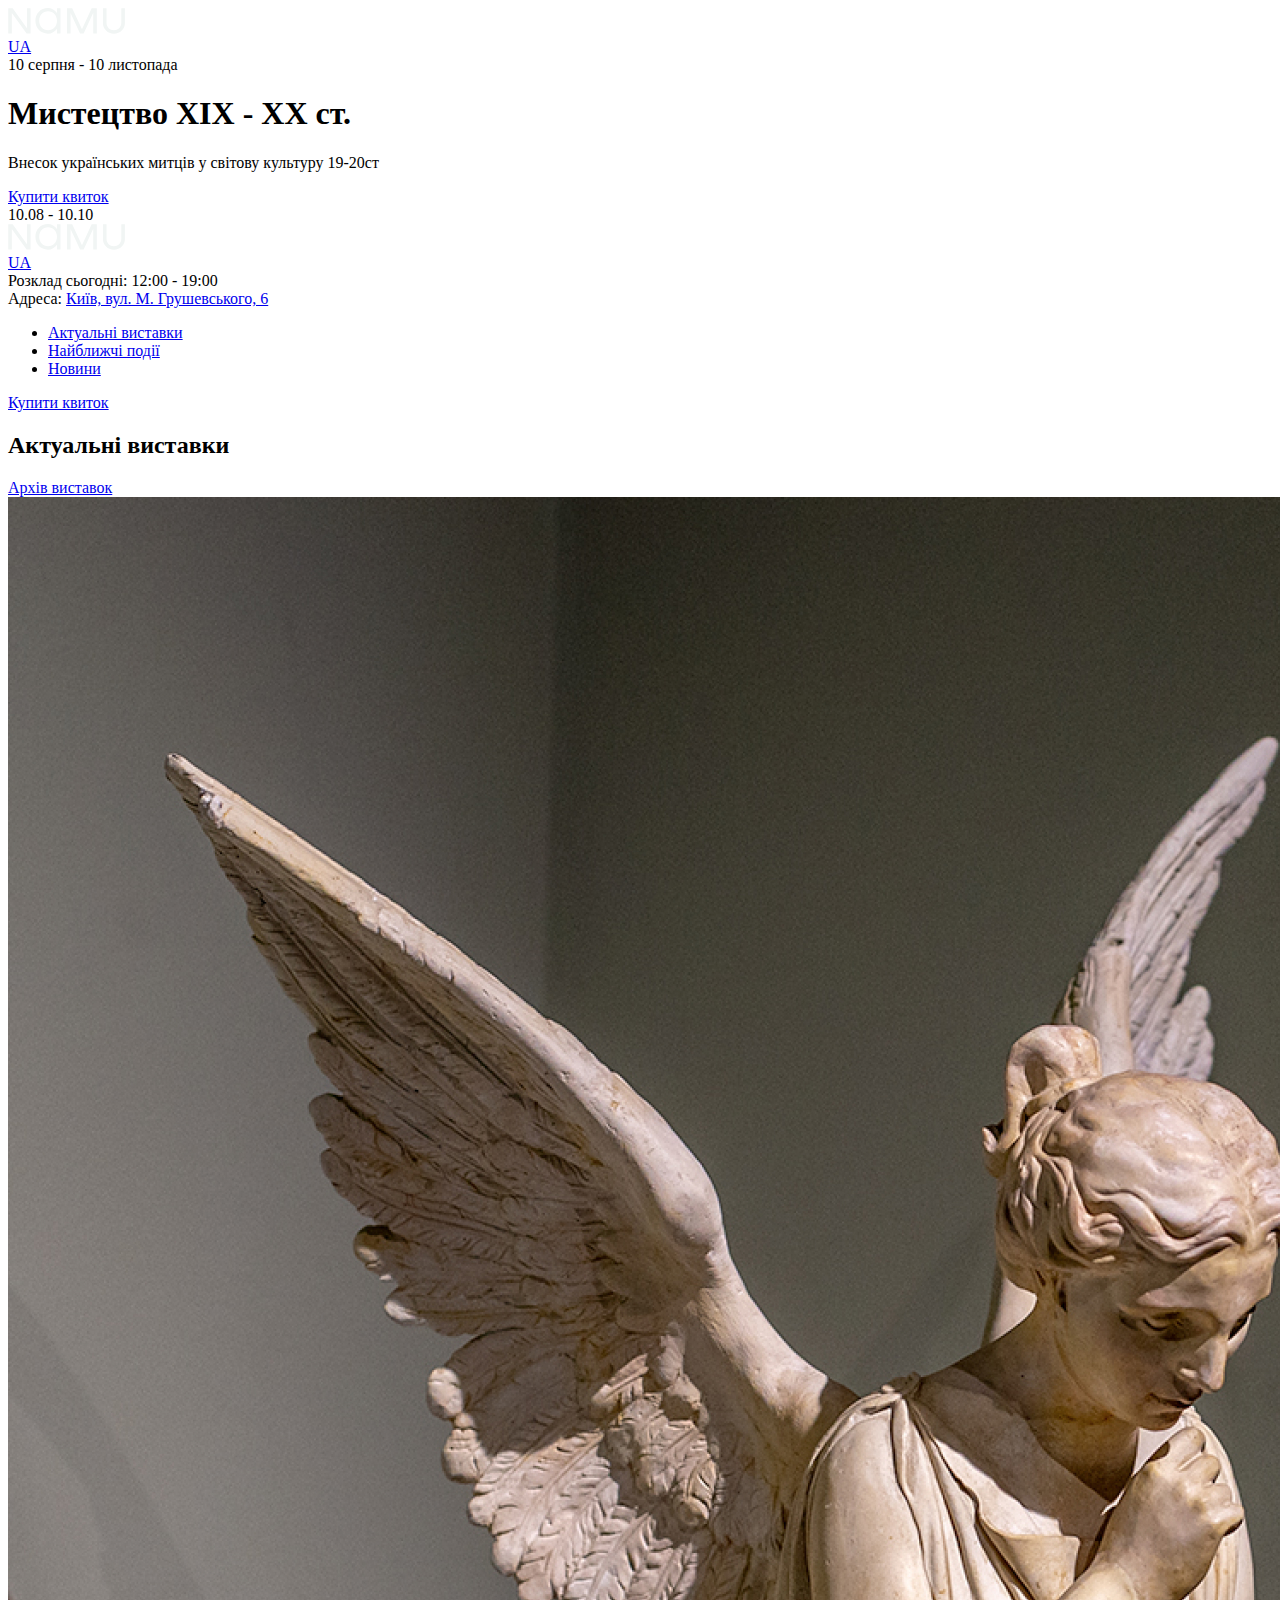
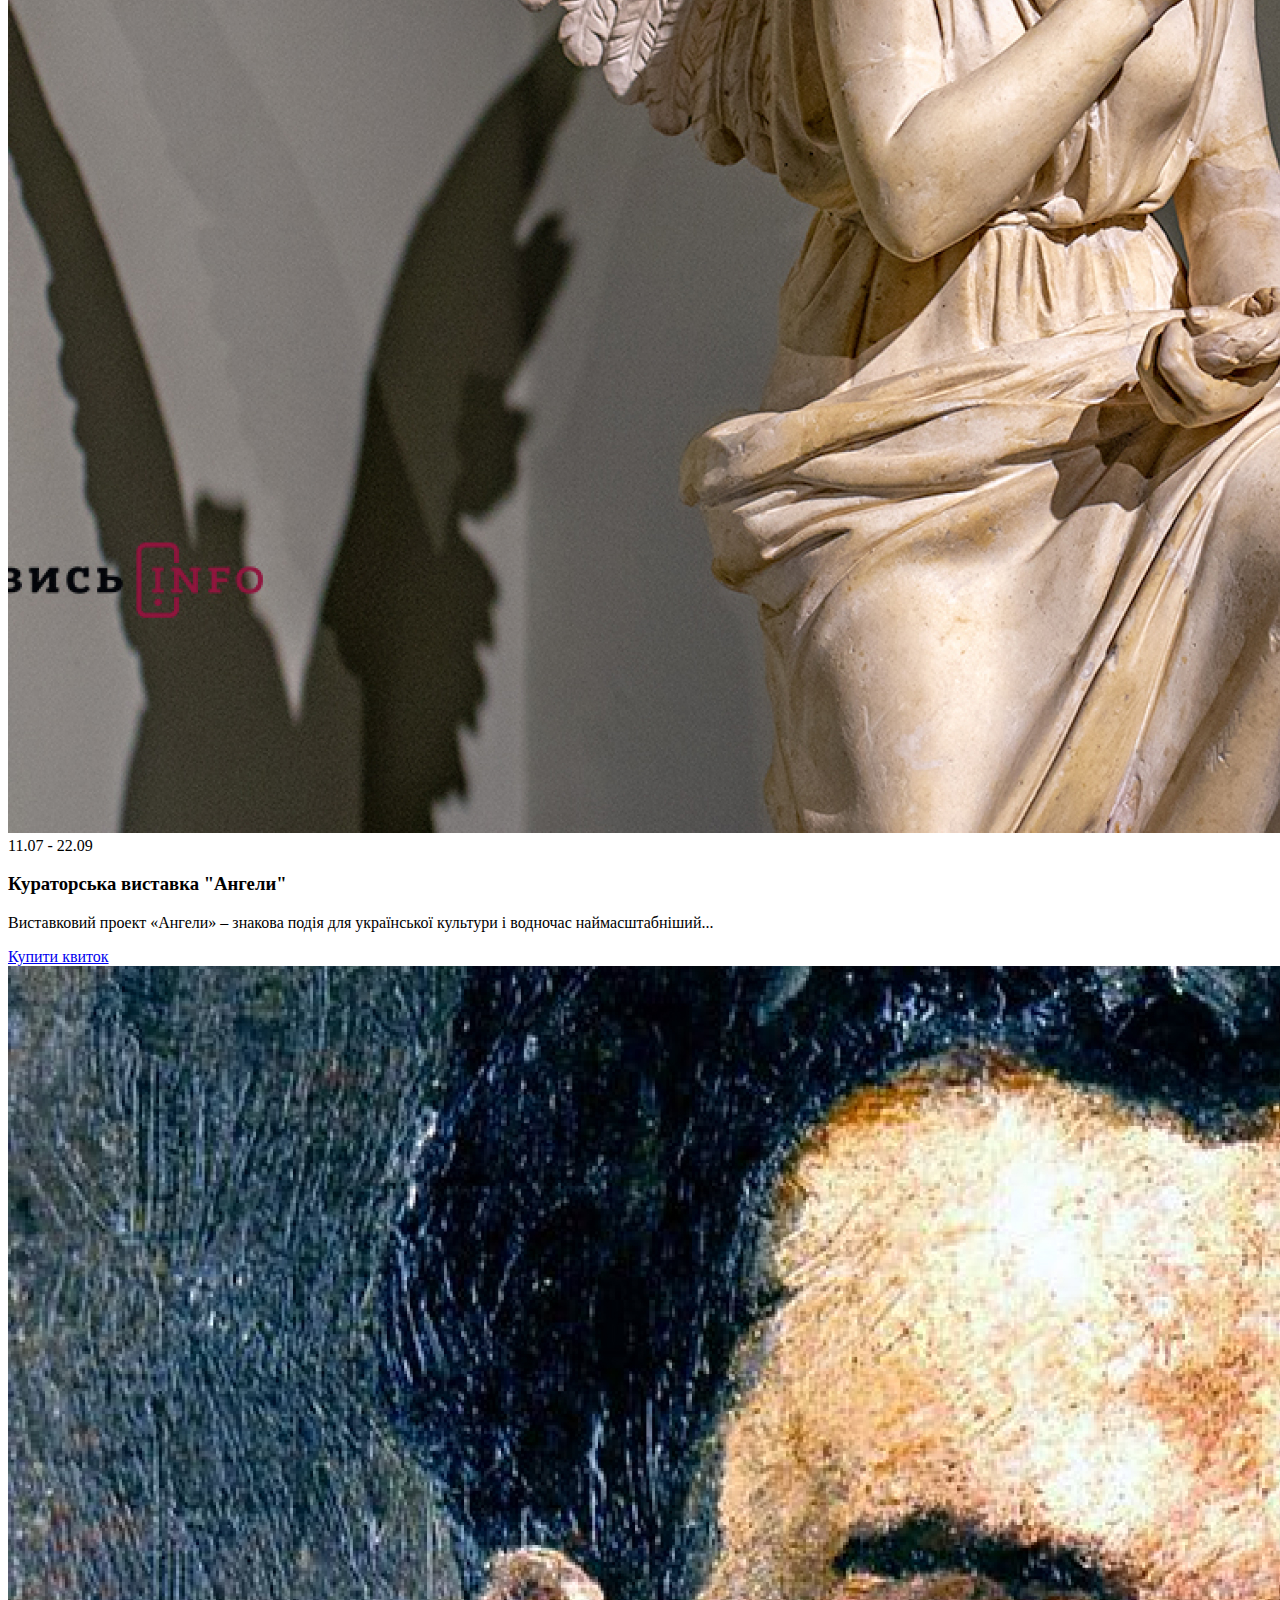
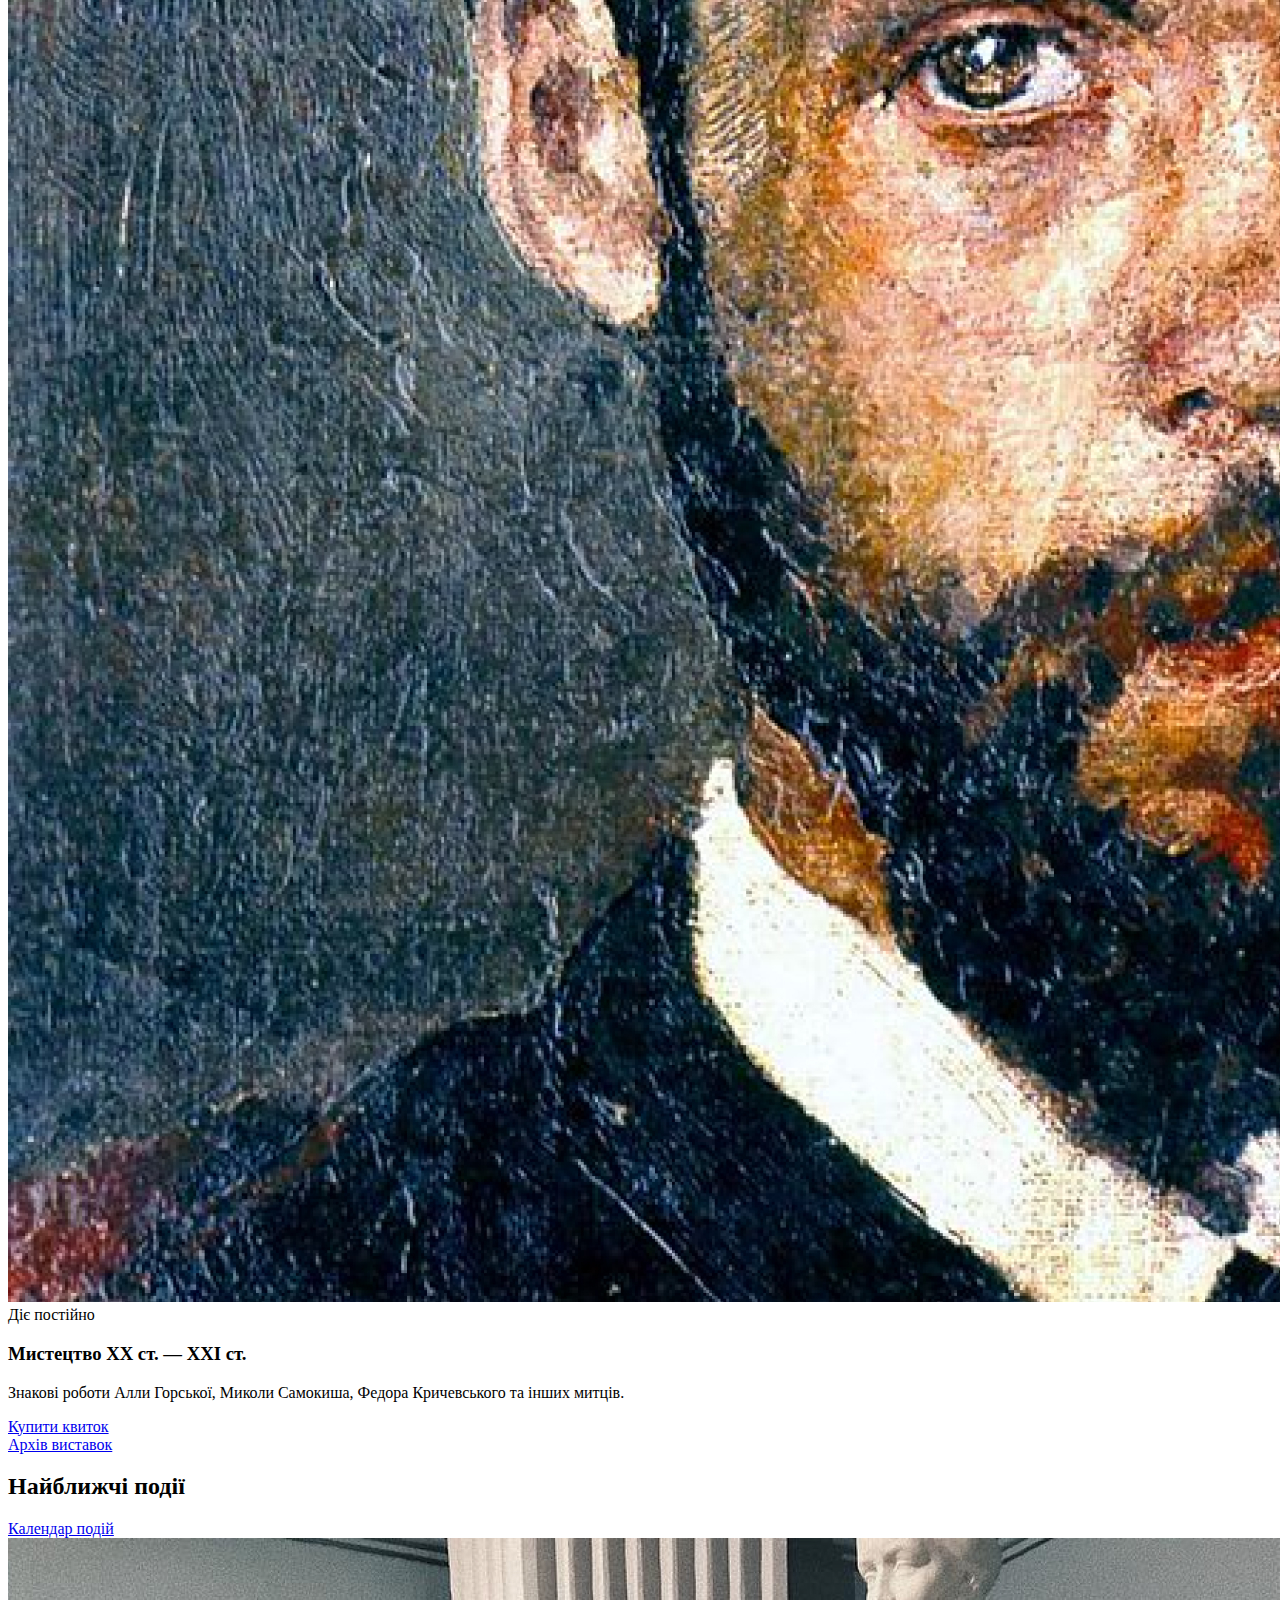
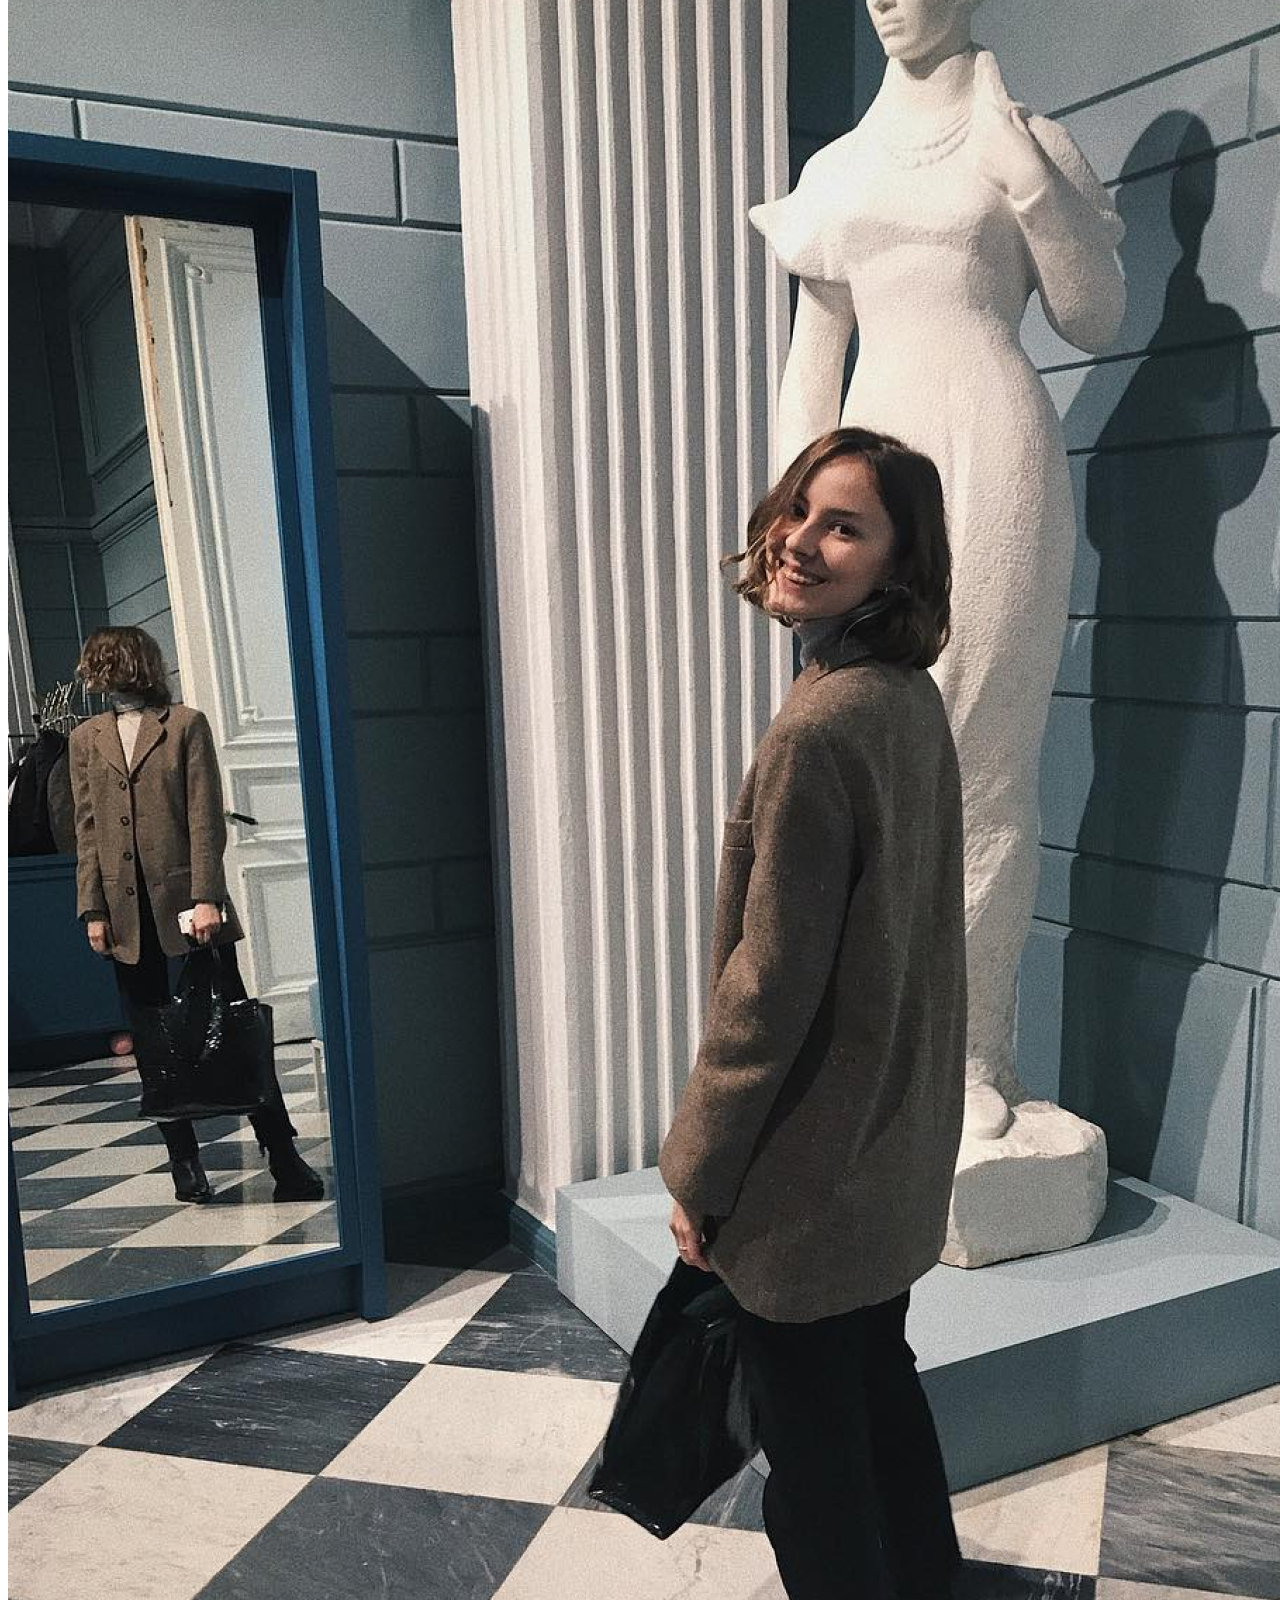
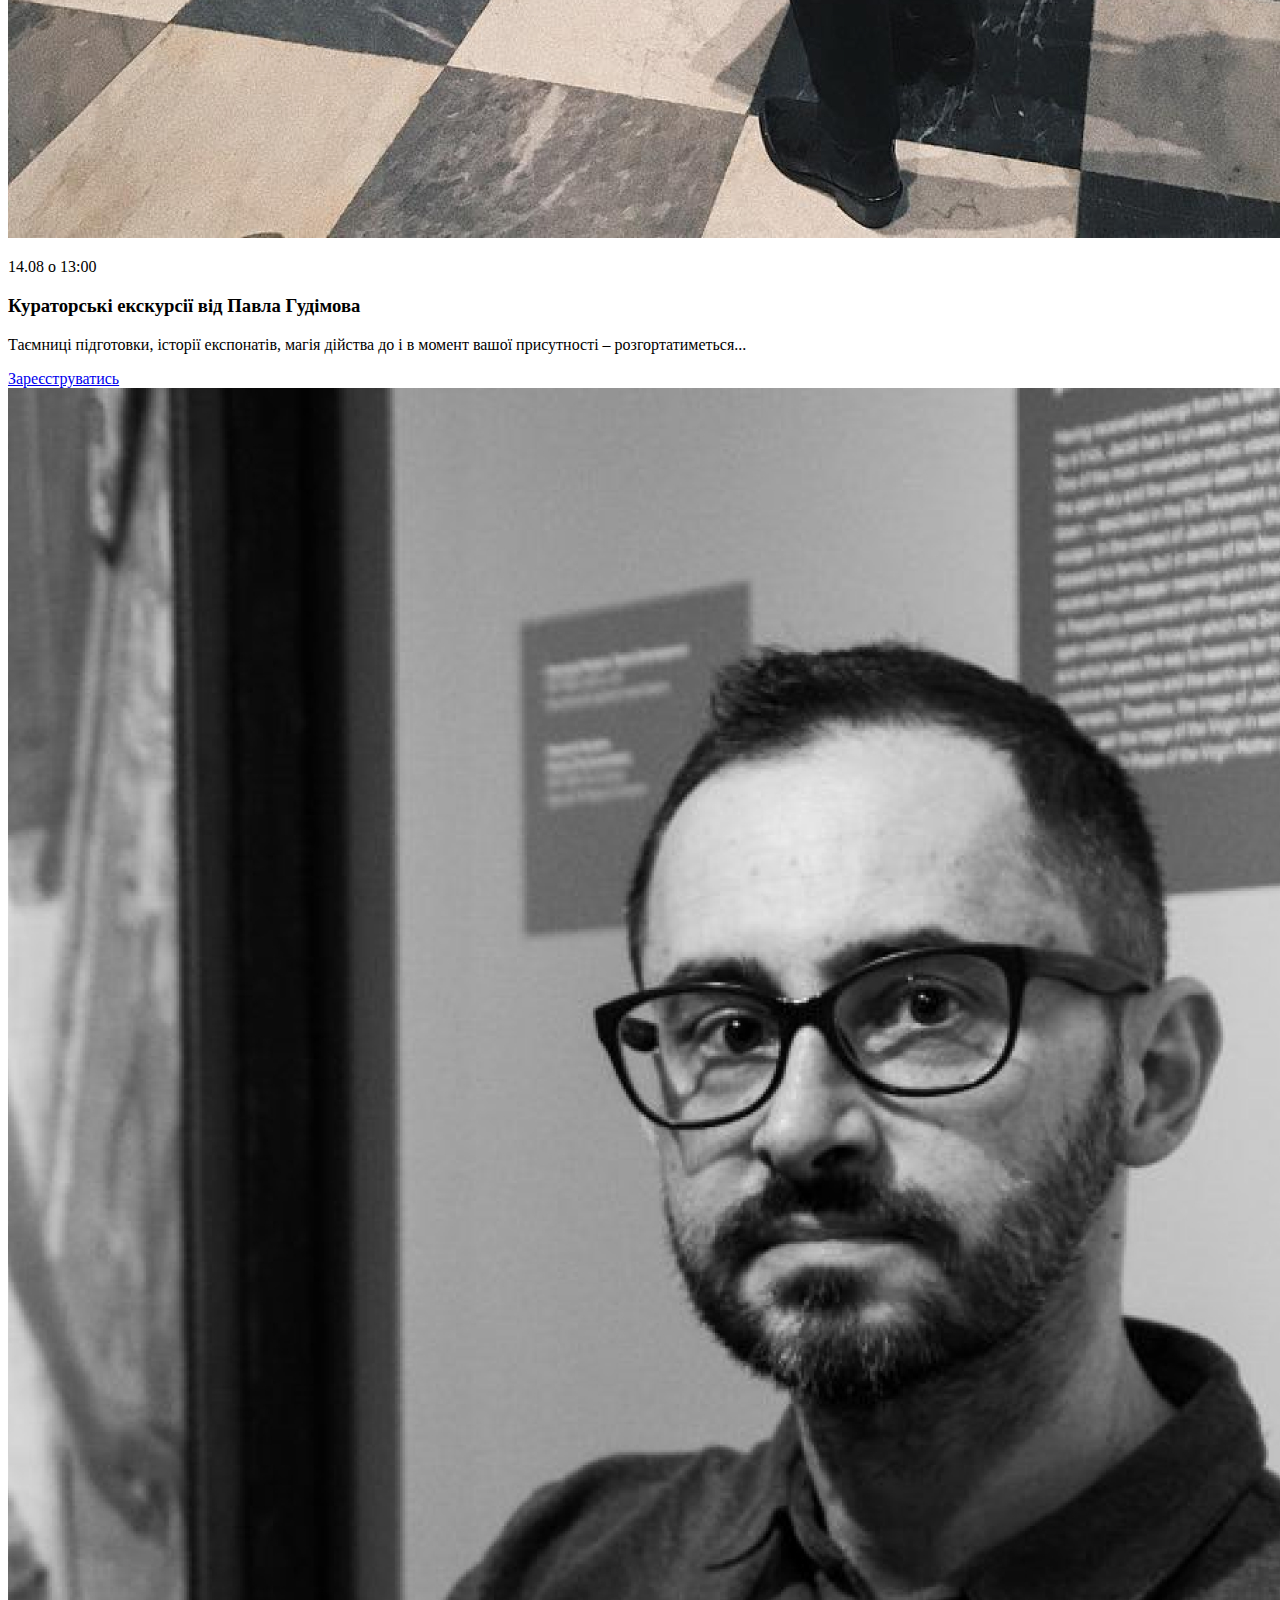
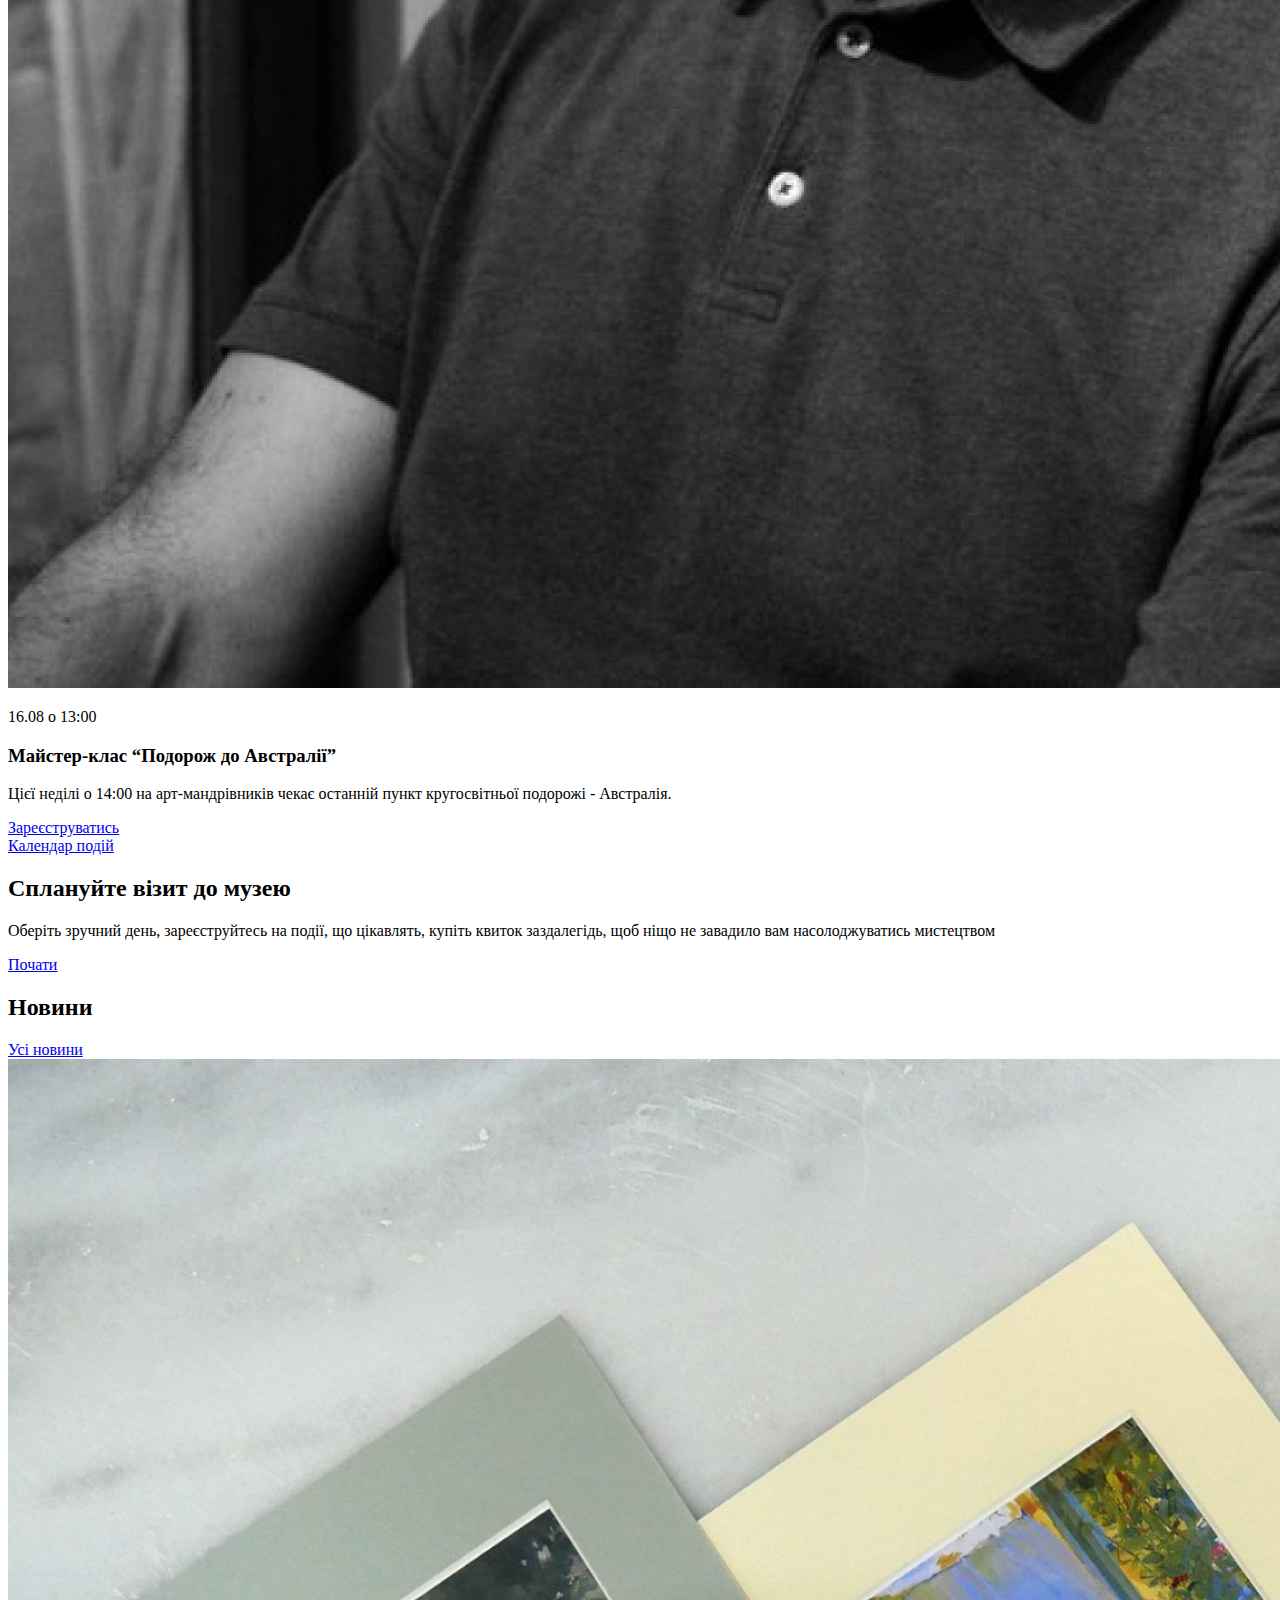
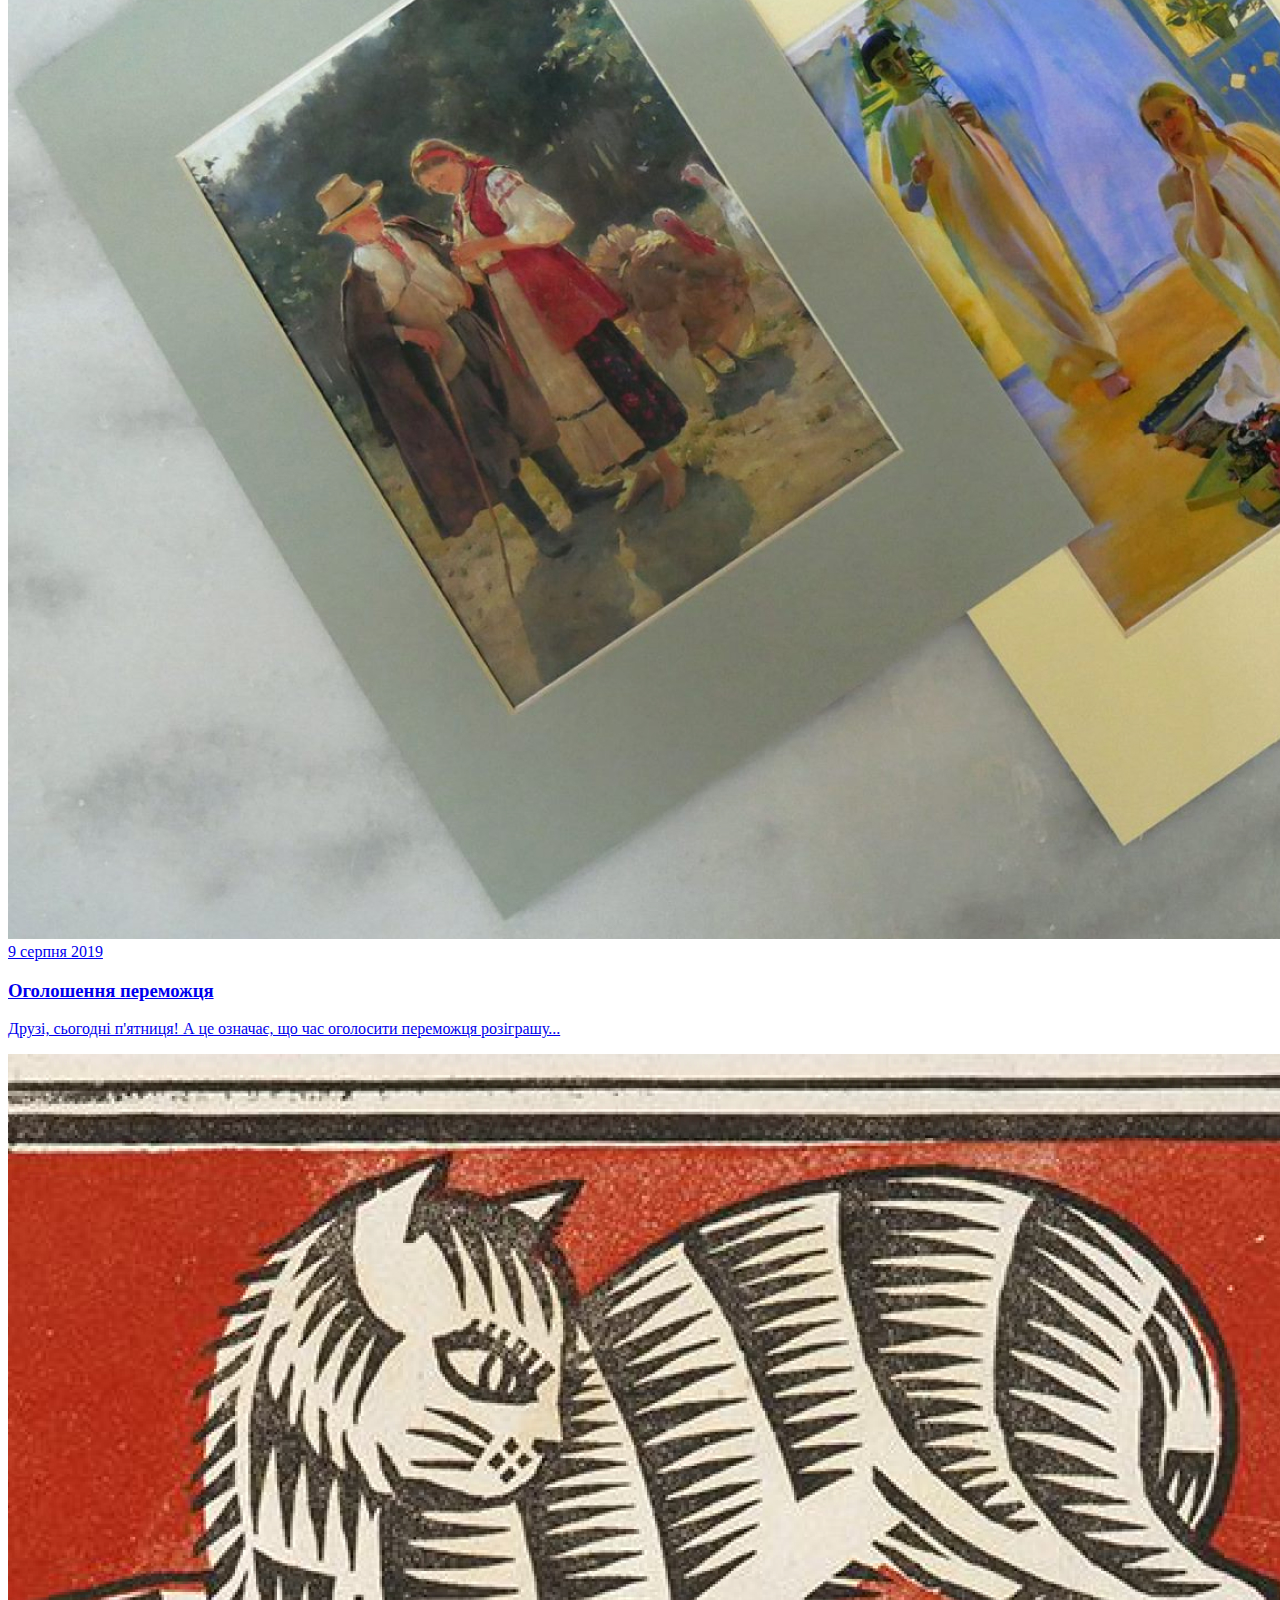
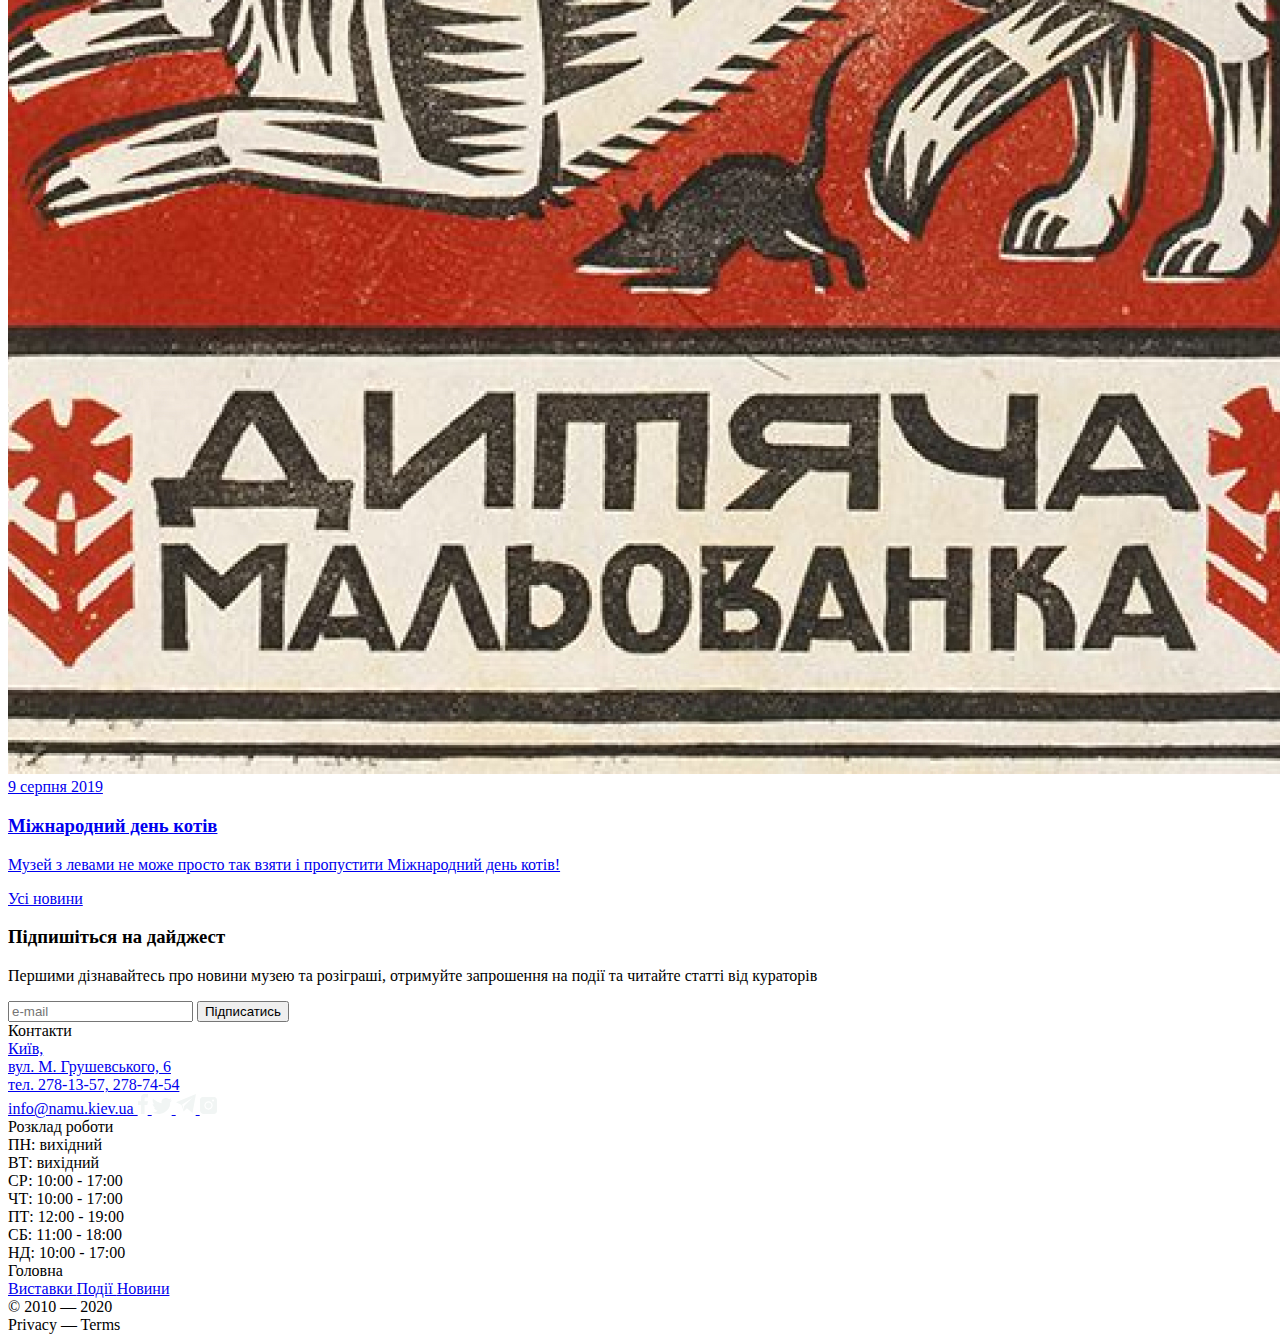
<file: src/index.html>
<!DOCTYPE html>
<html lang="en" class="page">
  <head>
    <meta charset="UTF-8">
    <meta name="viewport" content="width=device-width, initial-scale=1.0">
    <title>NAMU</title>
    <link
      rel="icon"
      href="/images/NAMU.svg"
      type="image/favicon"
    >
    <link rel="preconnect" href="https://fonts.googleapis.com">
    <link rel="preconnect" href="https://fonts.gstatic.com">
    <link href="https://fonts.googleapis.com/css2?family=Playfair+Display:wght@700&family=Raleway:wght@400;600&display=swap" rel="stylesheet">
    <link rel="stylesheet" href="./styles/main.scss">
  </head>
  <body class="page__body">
    <header  class="page__header header">
      <div class="container">
        <div class="header__content">
          <div class="header__top">
            <a href="#" class="logo">
              <img
                class="logo__image"
                src="images/NAMU.svg"
                alt="NAMU"
              >
            </a>

            <div class="header__column">
              <a href="#" class="header__lenguage icon icon--union">
                <div class="icon__tooltip">
                  UA
                </div>
              </a>

              <a href="#menu" class="header__menu icon icon--menu"></a>
            </div>
          </div>

          <div class="grid grid--tab-and-desktop">
            <div class="
              grid__item
              grid__item--tablet--1-2
              grid__item--desktop--1-2"
            >
              <span class="header__date">
                10 серпня - 10 листопада
              </span>
            </div>

            <div class="
              grid__item
              grid__item--tablet--1-5
              grid__item--desktop--1-6"
            >
              <h1 class="header__title">
                Мистецтво ХІХ - ХХ ст.
              </h1>
            </div>

            <div class="
              grid__item
              grid__item--tablet--1-3
              grid__item--desktop--1-5"
            >
              <p class="header__subtitle">
                Внесок українських митців у світову культуру 19-20ст
              </p>
            </div>

            <div class="
              grid__item
              grid__item--desktop--1-3
              grid__item--tablet--1-3"
            >
              <a href="#visit" class="header__button button button--primary">
                Купити квиток
              </a>
            </div>

            <div class="grid__item--desktop--1-3">
              <span class="header__date-eng">
                10.08 - 10.10
              </span>
            </div>
          </div>
        </div>
      </div>
    </header>

    <nav class="page__menu menu" id="menu">
      <div class="container">
        <div class="menu__content">
          <div class="menu__top">
            <a href="#" class="logo">
              <img
                class="logo__image"
                src="images/NAMU.svg"
                alt="NAMU"
              >
            </a>

            <div class="menu__column">
              <a href="#" class="icon icon--union icon--union-act">
                <div class="icon__tooltip">
                  UA
                </div>
              </a>

              <a href="#" class="menu__cross icon icon--cross"></a>
            </div>
          </div>

          <div class="grid grid--tab-and-desktop">
            <div class="
              grid__item
              grid__item--tablet--1-2
              grid__item--desktop--1-2"
            >
              <span class="menu__info">
                Розклад сьогодні:
              </span>

              <span class="menu__description">
                12:00 - 19:00
              </span>
            </div>

            <div class="
              grid__item
              grid__item--tablet--3-5
              grid__item--desktop--3-5"
            >
              <span class="menu__info">
                Адреса:
              </span>

              <a
                class="menu__description menu__description--last"
                href="https://goo.gl/maps/EQYtYtGNZZHhmqgM8"
                target="_blank"
              >
                Київ, вул. М. Грушевського, 6
              </a>
            </div>

            <div class="
              grid__item
              grid__item--tablet--1-6
              grid__item--desktop--1-6"
            >
              <ul class="menu__list">
                <li class="menu__item">
                  <a class="menu__link" href="#current-exhibitions">
                    Актуальні виставки
                  </a>
                </li>

                <li class="menu__item">
                  <a class="menu__link" href="#coming-events">
                    Найближчі події
                  </a>
                </li>

                <li class="menu__item">
                  <a class="menu__link" href="#news">
                    Новини
                  </a>
                </li>
              </ul>
            </div>

            <div class="
              grid__item
              grid__item--desktop--1-3
              grid__item--tablet--1-3"
            >
              <a href="#visit" class="menu__button button button--primary">
                Купити квиток
              </a>
            </div>
          </div>
        </div>
      </div>
    </nav>

    <main class="page__main">
      <section
        class="page__section page__section-exhibition exhibition"
        id="current-exhibitions"
      >
        <div class="container">
          <div class="page__section-inner--tablet-desktop">
            <h2 class="page__section-title">
              Актуальні виставки
            </h2>

            <a
              href="#archive"
              class="button button--secondary page__section-button"
            >
              Архів виставок
            </a>
          </div>

          <div class="exhibition__content">
            <div class="exhibition__card card">
              <img
              src="./images/1.jpg"
              alt="angel"
              class="card__image"
              >


              <span class="card__period">
                11.07 - 22.09
              </span>

              <h3 class="card__title card__title--exhibition">
                Кураторська виставка "Ангели"
              </h3>

              <p class="card__description card__description--exhibition">
                Виставковий проект «Ангели» – знакова подія для української культури і водночас наймасштабніший...
              </p>

              <a href="#visit" class="card__button button button--primary">
                Купити квиток
              </a>
            </div>

            <div class="exhibition__card--last card">
              <img
                src="./images/2.jpg"
                alt="picture"
                class="card__image card__image--man"
              >

              <span class="card__period">
                Діє постійно
              </span>


              <h3 class="card__title card__title--exhibition">
                Мистецтво ХХ ст. — XXI ст.
              </h3>

              <p class="card__description card__description--exhibition">
                Знакові роботи Алли Горської, Миколи Самокиша, Федора Кричевського та інших митців.
              </p>

              <a
                href="#visit"
                class="card__button button button--primary"
              >
                Купити квиток
              </a>
            </div>
          </div>

          <a
            href="#archive"
            class= "button button--secondary page__section-button--lower"
          >
            Архів виставок
          </a>
        </div>
      </section>

      <section
        class="page__section page__section-events events"
        id="coming-events"
      >
        <div class="container">
          <div class="page__section-inner--tablet-desktop">
            <h2 class="page__section-title">
              Найближчі події
            </h2>

            <a href="#archive" class="button button--secondary page__section-button">
              Календар подій
            </a>
          </div>

          <div class="events__content">
            <div class="grid grid--tab-and-desktop">
              <div class="
                grid__item
                grid__item--tablet--1-3
                grid__item--desktop--1-4"
              >
                <img
                src="./images/3.jpg"
                alt="Pavel Gudimov"
                class="events__image"
                >
              </div>

              <div class="
                grid__item
                grid__item--tablet--4-6
                grid__item--desktop--5-10"
              >
                <div class="card events__card">
                  <p class="card__period">
                    14.08 о 13:00
                  </p>

                  <h3 class="card__title">
                    Кураторські екскурсії від Павла Гудімова
                  </h3>

                  <p class="card__description card__description--event">
                    Таємниці підготовки, історії експонатів, магія дійства до і в момент вашої присутності – розгортатиметься...
                  </p>

                  <a href="#visit" class="card__button card__button--event button button--primary">
                    Зареєструватись
                  </a>
                </div>
              </div>
            </div>


            <div class="grid grid--tab-and-desktop">
              <div class="
                grid__item
                grid__item--tablet--1-3
                grid__item--desktop--1-4"
              >
                <img
                src="./images/4.jpg"
                alt="Travel Picture"
                class="events__image"
                >
              </div>
              <div class="
                grid__item
                grid__item--tablet--4-6
                grid__item--desktop--5-10"
              >
                <div class="card events__card events__card--last">
                  <p class="card__period">
                    16.08 о 13:00
                  </p>


                  <h3 class="card__title">
                    Майстер-клас “Подорож до Австралії”
                  </h3>

                  <p class="card__description card__description--event">
                    Цієї неділі о 14:00 на арт-мандрівників чекає останній пункт кругосвітньої подорожі - Австралія.
                  </p>

                  <a href="#visit" class="card__button card__button--event button button--primary">
                    Зареєструватись
                  </a>
                </div>
              </div>
            </div>
          </div>

          <a href="#archive" class= "button button--secondary page__section-button--lower ">
            Календар подій
          </a>
        </div>
      </section>

      <section
        class="page__section page__section-visit visit"
        id="visit"
      >
        <div class="container">
          <div class="visit__content">

            <div class="grid grid--tab-and-desktop">
              <div class="
                grid__item
                grid__item--tablet--1-5
                grid__item--desktop--6-11"
              >
                <h2 class="visit__title">
                  Сплануйте візит&nbsp;до&nbsp;музею
                </h2>
              </div>

              <div class="
                grid__item
                grid__item--tablet--1-4
                grid__item--desktop--6-10"
              >
                <p class="visit__description">
                  Оберіть зручний день, зареєструйтесь на події, що цікавлять, купіть квиток заздалегідь, щоб ніщо не завадило вам насолоджуватись мистецтвом
                </p>
              </div>

              <div class="
                grid__item
                grid__item--tablet--1-3
                grid__item--desktop--6-8"
              >
                <a href="#order" class="button button--primary visit__button">
                  Почати
                </a>
              </div>
            </div>
          </div>
        </div>
      </section>

      <section
        class="page__section page__section-news news"
        id="news"
      >
        <div class="container">
          <div class="page__section-inner--tablet-desktop">
            <h2 class="page__section-title">
              Новини
            </h2>

            <a
              href="#allnews"
              class="button button--secondary page__section-button"
            >
              Усі новини
            </a>
          </div>

          <div class="news__content">
            <a href="#news__page1" class="news__link news__link--first">
              <div class="news__image-container">
                <img
                src="./images/5.jpg"
                alt="pictures photo"
                class="news__image"
                >
              </div>


              <span class="news__period">
                  9 серпня 2019
              </span>

              <h3 class="news__title">
                  Оголошення переможця
              </h3>

              <p class="news__description">
                  Друзі, сьогодні п'ятниця! А це означає, що час оголосити переможця розіграшу...
              </p>
            </a>

            <a href="#news__page2" class="news__link">
              <div class="news__image-container">
                <img
                src="./images/6.jpg"
                alt="cat picture"
                class="news__image"
                >
              </div>

              <span class="news__period">
                9 серпня 2019
              </span>


              <h3 class="news__title">
                Міжнародний день котів
              </h3>

              <p class="news__description">
                Музей з левами не може просто так взяти і пропустити Міжнародний день котів!
              </p>
            </a>
          </div>

          <a
            href="#archive"
            class= "button button--secondary page__section-button--lower"
          >
            Усі новини
          </a>
        </div>
      </section>

      <section class="page__section page__section--last subscribe">
        <div class="container">
          <h3 class="page__section-title subscribe__title">
            Підпишіться на дайджест
          </h3>

          <p class="subscribe__description">
            Першими дізнавайтесь про новини музею та розіграші, отримуйте запрошення на події та читайте статті від кураторів
          </p>


          <form
            action="#"
            matod="post"
            class="subscribe__form"
          >
            <input
              type="email"
              name="email"
              placeholder="e-mail"
              required
              class="subscribe__field
            ">

            <button type="submit" class="button button--primary subscribe__button">
              Підписатись
            </button>
          </form>
        </div>
      </section>
    </main>

    <footer class="footer">
      <div class="container">
        <div class="grid grid--tab-and-desktop">
          <div class="
            grid__item
            grid__item--tablet--1-2
            grid__item--desktop--1-3"
          >
            <div class="footer__title">
              Контакти
            </div>

            <a href="mailto:info@namu.kyiv.ua" class="footer__text footer__text--email"></a>
            <a
              href="https://goo.gl/maps/XbuAtgvmPTmUf2vS9"
              class="footer__text footer__text--address"
              target="_blank"
            >
              Київ,
              <br>
              вул. М. Грушевського, 6
              <br>
            </a>

            <a href="tel:+3 8044 278-13-57" class="footer__text footer__text--phone">
              тел. 278-13-57, 278-74-54
              <br>
            </a>


            <a href="mailto:info@namu.kyiv.ua" class="footer__text footer__text--email">
              info@namu.kiev.ua
            </a>


            <a
              href="https://www.facebook.com/namu.museum/"
              class="footer__link"
              target="_blank"
            >
              <img
                src="images/facebook.svg"
                alt="facebook"
              >
            </a>

            <a
              href="https://twitter.com/namu_120"
              class="footer__link"
              target="_blank"
            >
              <img
                src="images/twitter.svg"
                alt="twitter"
              >
            </a>

            <a
              href="https://t.me/s/namu_museum120"
              class="footer__link"
              target="_blank"
            >
              <img
                src="images/telegram.svg"
                alt="telegram"
              >
            </a>

            <a
              href="https://www.instagram.com/namu.museum/"
              target="_blank"
              class="footer__link"
            >
              <img
                src="images/instagram.svg"
                alt="footer__instagram"
              >
            </a>
          </div>

          <div class="
            grid__item
            grid__item--tablet--3-4
            grid__item--desktop--5-6"
          >
            <div class="footer__title">
              Розклад роботи
            </div>

            <div class="footer__text footer__text--mobile">
              ПН: вихідний
              <br>
              ВТ: вихідний
              <br>
              СР: 10:00 - 17:00
              <br>
              ЧТ: 10:00 - 17:00
              <br>
              ПТ: 12:00 - 19:00
              <br>
              СБ: 11:00 - 18:00
              <br>
              НД: 10:00 - 17:00
            </div>
          </div>

          <div class="
            grid__item
            grid__item--tablet--5-6
            grid__item--desktop--9-10"
          >
            <div class="footer__title">
              Головна
            </div>

            <a href="#current-exhibitions" class="footer__text footer__text--link">
              Виставки
            </a>

            <a href="#upcoming-events" class="footer__text footer__text--link">
              Події
            </a>

            <a href="#news" class="footer__text footer__text--link">
              Новини
            </a>
          </div>
        </div>

        <div class="footer__content grid__item">
          <div class="footer__holder">
            <div class="footer__copyright">
              © 2010 — 2020
            </div>

            <div class="footer__copyright">
              Privacy — Terms
            </div>
          </div>

          <div class="scroll">
            <a class="scroll__link" href="#"></a>
          </div>
        </div>
      </div>
    </footer>
    <script type="text/javascript" src="scripts/main.js"></script>
  </body>
</html>
</file>
